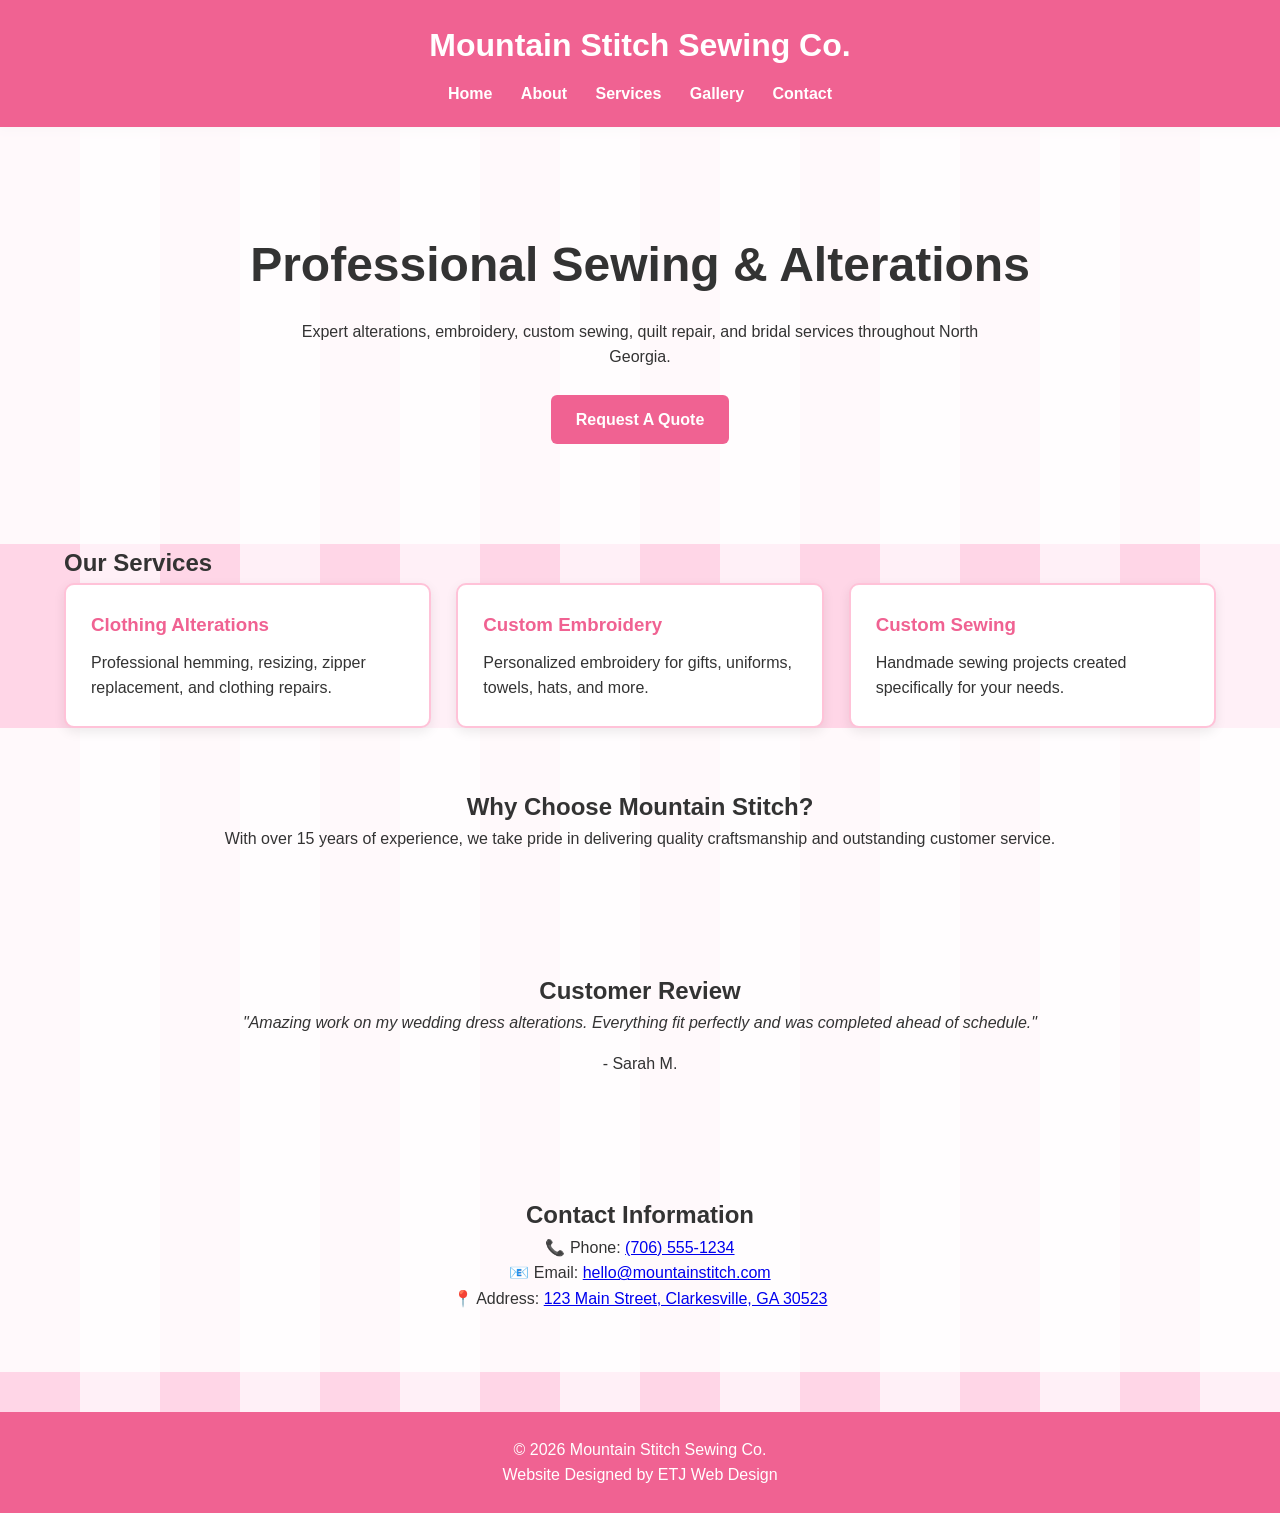
<file: index.html>
<!DOCTYPE html>
<html lang="en">
<head>
<meta charset="UTF-8">
<meta name="viewport" content="width=device-width, initial-scale=1.0">
<title>Mountain Stitch Sewing Co.</title>
<link rel="stylesheet" href="style.css">
</head>
<body>

<header>
    <div class="container">
        <h1>Mountain Stitch Sewing Co.</h1>

        <nav>
            <a href="index.html">Home</a>
            <a href="about.html">About</a>
            <a href="services.html">Services</a>
            <a href="gallery.html">Gallery</a>
            <a href="contact.html">Contact</a>
        </nav>
    </div>
</header>

<section class="hero">
    <div class="container">
        <h2>Professional Sewing & Alterations</h2>

        <p>
            Expert alterations, embroidery, custom sewing,
            quilt repair, and bridal services throughout North Georgia.
        </p>

        <a href="contact.html" class="btn">Request A Quote</a>
    </div>
</section>

<section class="services-preview">
    <div class="container">

        <h2>Our Services</h2>

        <div class="cards">

            <div class="card">
                <h3>Clothing Alterations</h3>
                <p>
                    Professional hemming, resizing, zipper replacement,
                    and clothing repairs.
                </p>
            </div>

            <div class="card">
                <h3>Custom Embroidery</h3>
                <p>
                    Personalized embroidery for gifts, uniforms,
                    towels, hats, and more.
                </p>
            </div>

            <div class="card">
                <h3>Custom Sewing</h3>
                <p>
                    Handmade sewing projects created specifically
                    for your needs.
                </p>
            </div>

        </div>

    </div>
</section>

<section class="about-preview">
    <div class="container">

        <h2>Why Choose Mountain Stitch?</h2>

        <p>
            With over 15 years of experience, we take pride in
            delivering quality craftsmanship and outstanding customer service.
        </p>

    </div>
</section>

<section class="testimonial">
    <div class="container">

        <h2>Customer Review</h2>

        <blockquote>
            "Amazing work on my wedding dress alterations.
            Everything fit perfectly and was completed ahead of schedule."
        </blockquote>

        <p>- Sarah M.</p>

    </div>
</section>

<section class="about-preview">
    <div class="container">

        <h2>Contact Information</h2>

        <p>
            📞 Phone:
            <a href="tel:17065551234">(706) 555-1234</a>
        </p>

        <p>
            📧 Email:
            <a href="mailto:hello@mountainstitch.com">
                hello@mountainstitch.com
            </a>
        </p>

        <p>
            📍 Address:
            <a href="https://maps.google.com/?q=Clarkesville+Georgia" target="_blank">
                123 Main Street, Clarkesville, GA 30523
            </a>
        </p>

    </div>
</section>

<footer>
    <div class="container">
        <p>© 2026 Mountain Stitch Sewing Co.</p>
        <p>Website Designed by ETJ Web Design</p>
    </div>
</footer>

</body>
</html>
</file>
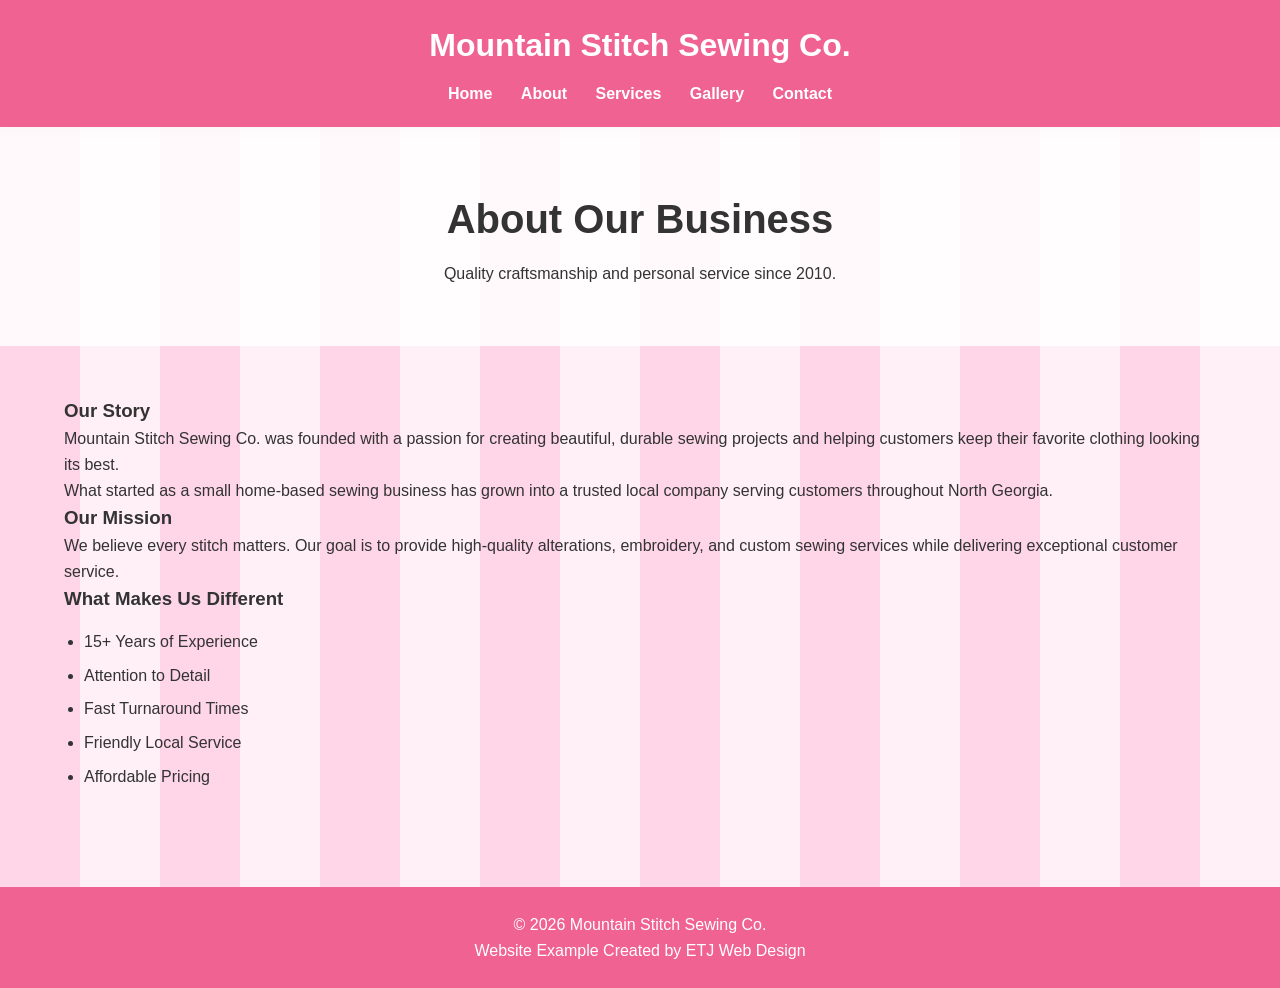
<file: about.html>
<!DOCTYPE html>
<html lang="en">
<head>
<meta charset="UTF-8">
<meta name="viewport" content="width=device-width, initial-scale=1.0">
<title>About Us | Mountain Stitch Sewing Co.</title>
<link rel="stylesheet" href="style.css">
</head>
<body>

<header>
    <div class="container">
        <h1>Mountain Stitch Sewing Co.</h1>

        <nav>
            <a href="index.html">Home</a>
            <a href="about.html">About</a>
            <a href="services.html">Services</a>
            <a href="gallery.html">Gallery</a>
            <a href="contact.html">Contact</a>
        </nav>
    </div>
</header>

<section class="page-header">
    <div class="container">
        <h2>About Our Business</h2>
        <p>Quality craftsmanship and personal service since 2010.</p>
    </div>
</section>

<section class="content">
    <div class="container">

        <h3>Our Story</h3>

        <p>
            Mountain Stitch Sewing Co. was founded with a passion
            for creating beautiful, durable sewing projects and
            helping customers keep their favorite clothing looking
            its best.
        </p>

        <p>
            What started as a small home-based sewing business has
            grown into a trusted local company serving customers
            throughout North Georgia.
        </p>

        <h3>Our Mission</h3>

        <p>
            We believe every stitch matters. Our goal is to provide
            high-quality alterations, embroidery, and custom sewing
            services while delivering exceptional customer service.
        </p>

        <h3>What Makes Us Different</h3>

        <ul>
            <li>15+ Years of Experience</li>
            <li>Attention to Detail</li>
            <li>Fast Turnaround Times</li>
            <li>Friendly Local Service</li>
            <li>Affordable Pricing</li>
        </ul>

    </div>
</section>

<footer>
    <div class="container">
        <p>© 2026 Mountain Stitch Sewing Co.</p>
        <p>Website Example Created by ETJ Web Design</p>
    </div>
</footer>

</body>
</html>
</file>
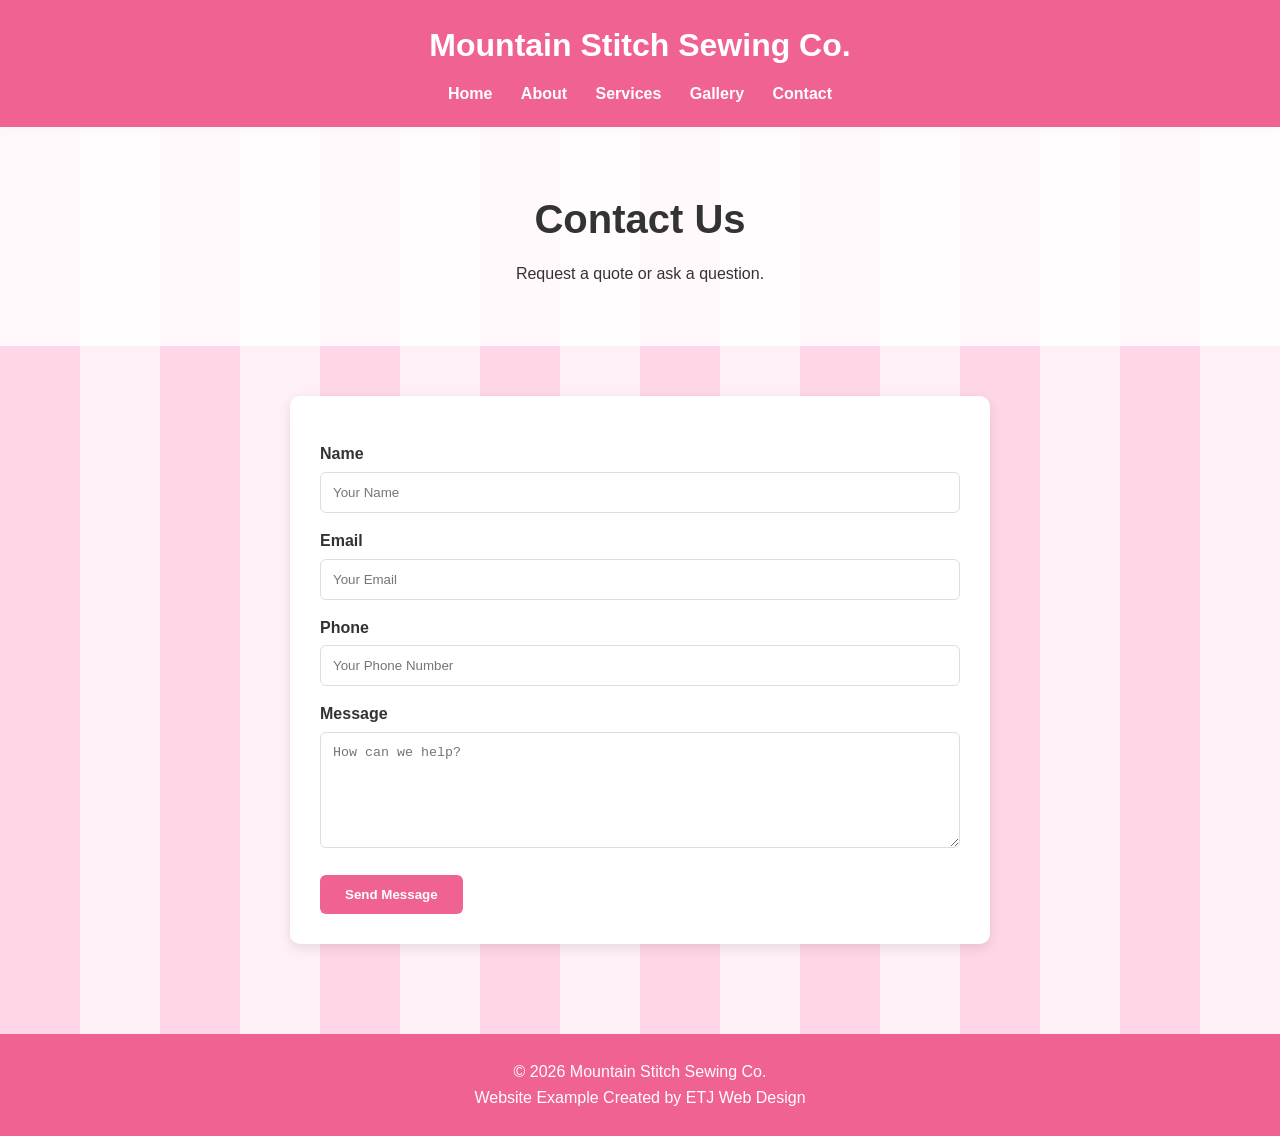
<file: contact.html>
<!DOCTYPE html>
<html lang="en">
<head>
<meta charset="UTF-8">
<meta name="viewport" content="width=device-width, initial-scale=1.0">
<title>Contact | Mountain Stitch Sewing Co.</title>
<link rel="stylesheet" href="style.css">
</head>
<body>

<header>
    <div class="container">
        <h1>Mountain Stitch Sewing Co.</h1>

        <nav>
            <a href="index.html">Home</a>
            <a href="about.html">About</a>
            <a href="services.html">Services</a>
            <a href="gallery.html">Gallery</a>
            <a href="contact.html">Contact</a>
        </nav>
    </div>
</header>

<section class="page-header">
    <div class="container">
        <h2>Contact Us</h2>
        <p>Request a quote or ask a question.</p>
    </div>
</section>

<section class="content">
    <div class="container">

        <form class="contact-form">

            <label>Name</label>
            <input type="text" placeholder="Your Name">

            <label>Email</label>
            <input type="email" placeholder="Your Email">

            <label>Phone</label>
            <input type="tel" placeholder="Your Phone Number">

            <label>Message</label>
            <textarea rows="6" placeholder="How can we help?"></textarea>

            <button type="submit" class="btn">
                Send Message
            </button>

        </form>

    </div>
</section>

<footer>
    <div class="container">
        <p>© 2026 Mountain Stitch Sewing Co.</p>
        <p>Website Example Created by ETJ Web Design</p>
    </div>
</footer>

</body>
</html>
</file>
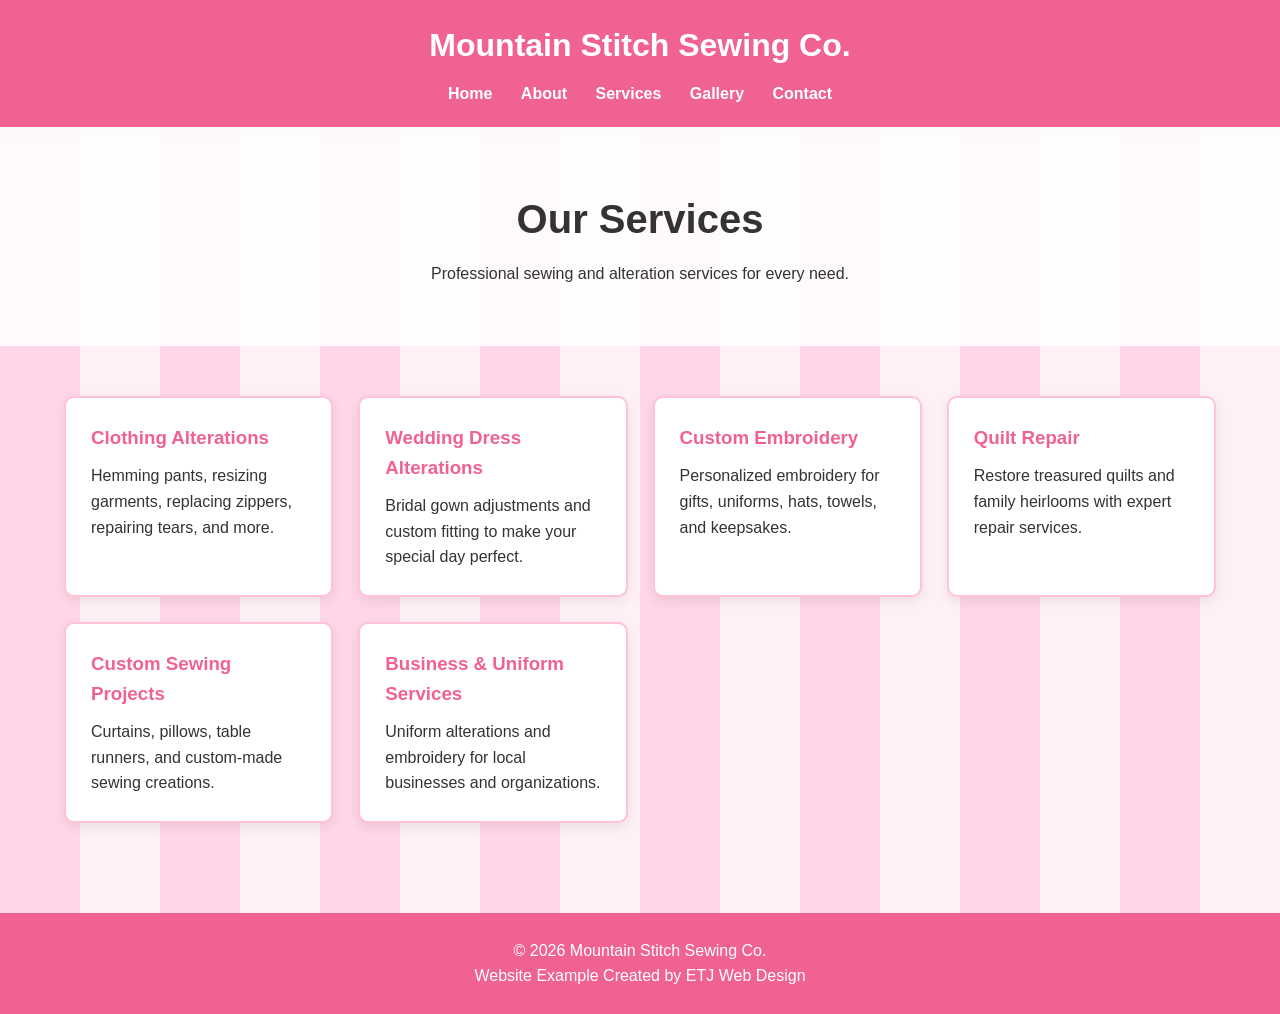
<file: services.html>
<!DOCTYPE html>
<html lang="en">
<head>
<meta charset="UTF-8">
<meta name="viewport" content="width=device-width, initial-scale=1.0">
<title>Services | Mountain Stitch Sewing Co.</title>
<link rel="stylesheet" href="style.css">
</head>
<body>

<header>
    <div class="container">
        <h1>Mountain Stitch Sewing Co.</h1>

        <nav>
            <a href="index.html">Home</a>
            <a href="about.html">About</a>
            <a href="services.html">Services</a>
            <a href="gallery.html">Gallery</a>
            <a href="contact.html">Contact</a>
        </nav>
    </div>
</header>

<section class="page-header">
    <div class="container">
        <h2>Our Services</h2>
        <p>Professional sewing and alteration services for every need.</p>
    </div>
</section>

<section class="content">
    <div class="container">

        <div class="cards">

            <div class="card">
                <h3>Clothing Alterations</h3>
                <p>
                    Hemming pants, resizing garments, replacing zippers,
                    repairing tears, and more.
                </p>
            </div>

            <div class="card">
                <h3>Wedding Dress Alterations</h3>
                <p>
                    Bridal gown adjustments and custom fitting to make
                    your special day perfect.
                </p>
            </div>

            <div class="card">
                <h3>Custom Embroidery</h3>
                <p>
                    Personalized embroidery for gifts, uniforms,
                    hats, towels, and keepsakes.
                </p>
            </div>

            <div class="card">
                <h3>Quilt Repair</h3>
                <p>
                    Restore treasured quilts and family heirlooms
                    with expert repair services.
                </p>
            </div>

            <div class="card">
                <h3>Custom Sewing Projects</h3>
                <p>
                    Curtains, pillows, table runners, and custom-made
                    sewing creations.
                </p>
            </div>

            <div class="card">
                <h3>Business & Uniform Services</h3>
                <p>
                    Uniform alterations and embroidery for local
                    businesses and organizations.
                </p>
            </div>

        </div>

    </div>
</section>

<footer>
    <div class="container">
        <p>© 2026 Mountain Stitch Sewing Co.</p>
        <p>Website Example Created by ETJ Web Design</p>
    </div>
</footer>

</body>
</html>
</file>
<file: style.css>
*{
    margin:0;
    padding:0;
    box-sizing:border-box;
}

body{
    font-family:Arial,sans-serif;
    line-height:1.6;
    color:#333;

    background:repeating-linear-gradient(
        90deg,
        #ffd6e7 0px,
        #ffd6e7 80px,
        #fff0f7 80px,
        #fff0f7 160px
    );
}

.container{
    width:90%;
    max-width:1200px;
    margin:auto;
}

header{
    background:#f06292;
    color:white;
    padding:20px 0;
    text-align:center;
    box-shadow:0 2px 10px rgba(0,0,0,.15);
}

header h1{
    margin-bottom:10px;
}

nav a{
    color:white;
    text-decoration:none;
    margin:0 12px;
    font-weight:bold;
}

nav a:hover{
    text-decoration:underline;
}

.hero{
    text-align:center;
    padding:100px 20px;
    background:rgba(255,255,255,.85);
}

.hero h2{
    font-size:3rem;
    margin-bottom:15px;
}

.hero p{
    max-width:700px;
    margin:auto;
    margin-bottom:25px;
}

.btn{
    display:inline-block;
    background:#f06292;
    color:white;
    text-decoration:none;
    padding:12px 25px;
    border:none;
    border-radius:6px;
    cursor:pointer;
    font-weight:bold;
}

.btn:hover{
    opacity:.9;
}

.page-header{
    text-align:center;
    padding:60px 20px;
    background:rgba(255,255,255,.85);
}

.page-header h2{
    font-size:2.5rem;
    margin-bottom:10px;
}

.content{
    padding:50px 0;
}

.cards{
    display:grid;
    grid-template-columns:repeat(auto-fit,minmax(250px,1fr));
    gap:25px;
}

.card{
    background:white;
    padding:25px;
    border-radius:10px;
    border:2px solid #ffc2d8;
    box-shadow:0 4px 12px rgba(0,0,0,.08);
}

.card h3{
    margin-bottom:10px;
    color:#f06292;
}

.about-preview,
.testimonial{
    padding:60px 0;
    text-align:center;
    background:rgba(255,255,255,.85);
}

.testimonial blockquote{
    font-style:italic;
    margin-bottom:15px;
}

.gallery-grid{
    display:grid;
    grid-template-columns:repeat(auto-fit,minmax(300px,1fr));
    gap:25px;
}

.gallery-item{
    background:white;
    border-radius:10px;
    overflow:hidden;
    box-shadow:0 4px 12px rgba(0,0,0,.1);
}

.gallery-item img{
    width:100%;
    height:250px;
    object-fit:cover;
}

.gallery-item h3{
    text-align:center;
    padding:15px;
    color:#f06292;
}

.contact-form{
    background:white;
    padding:30px;
    border-radius:10px;
    max-width:700px;
    margin:auto;
    box-shadow:0 4px 12px rgba(0,0,0,.1);
}

.contact-form label{
    display:block;
    margin-top:15px;
    margin-bottom:5px;
    font-weight:bold;
}

.contact-form input,
.contact-form textarea{
    width:100%;
    padding:12px;
    border:1px solid #ddd;
    border-radius:6px;
}

.contact-form button{
    margin-top:20px;
}

footer{
    background:#f06292;
    color:white;
    text-align:center;
    padding:25px;
    margin-top:40px;
}

ul{
    margin-top:15px;
    padding-left:20px;
}

li{
    margin-bottom:8px;
}

@media(max-width:768px){

    .hero h2{
        font-size:2rem;
    }

    nav{
        display:flex;
        flex-direction:column;
        gap:10px;
    }

}
</file>
